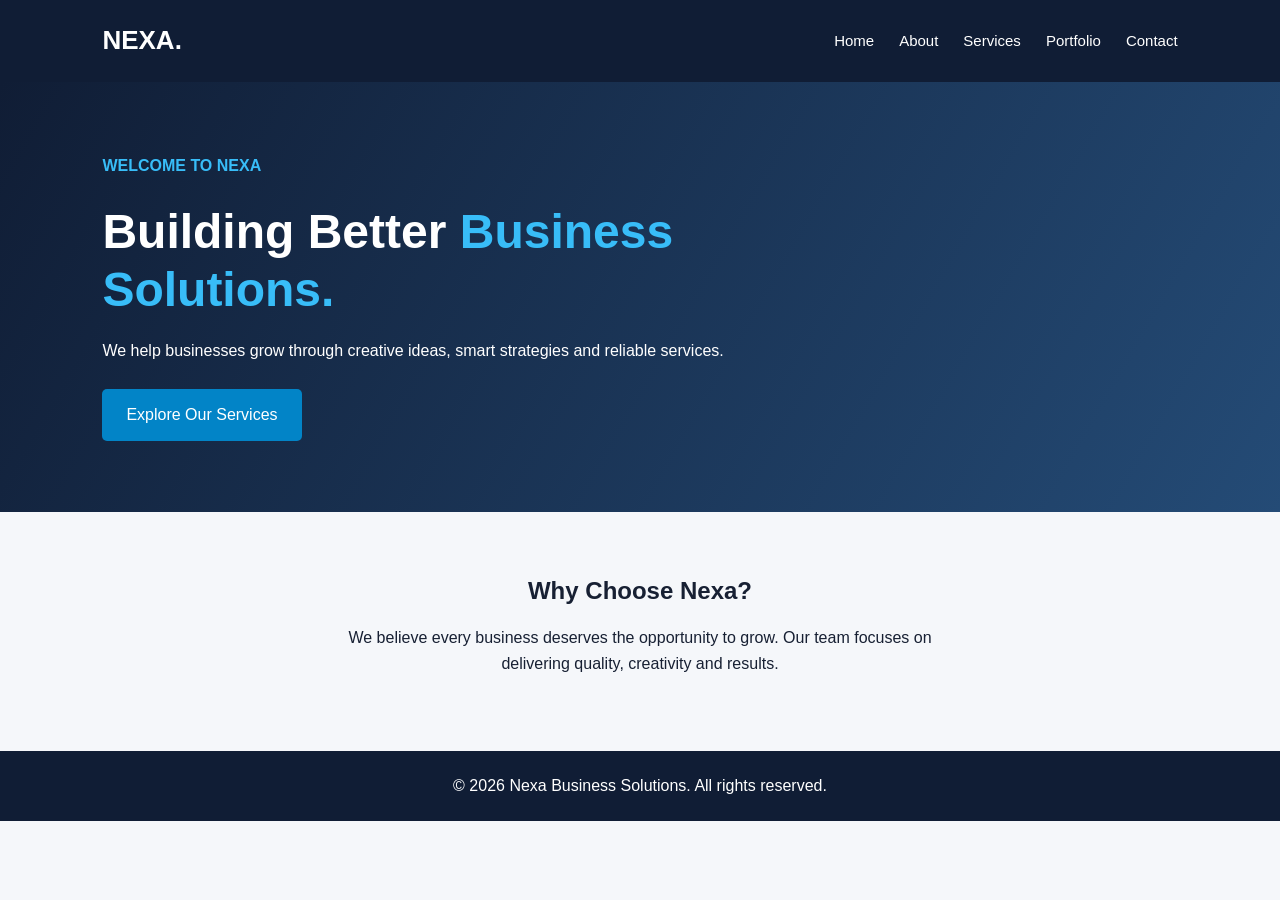
<file: index.html>
<!DOCTYPE html>
<html lang="en">
<head>
    <meta charset="UTF-8">
    <meta name="viewport" content="width=device-width, initial-scale=1.0">
    <title>Nexa Business Solutions | Home</title>
    <link rel="stylesheet" href="style.css">
</head>
<body>

    <header>
        <nav class="navbar">
            <a href="index.html" class="logo">NEXA.</a>

            <div class="nav-links">
                <a href="index.html">Home</a>
                <a href="about.html">About</a>
                <a href="services.html">Services</a>
                <a href="portfolio.html">Portfolio</a>
                <a href="contact.html">Contact</a>
            </div>
        </nav>
    </header>

    <main>
        <section class="hero">
            <div class="hero-content">
                <p class="tagline">WELCOME TO NEXA</p>

                <h1>Building Better
                    <span>Business Solutions.</span>
                </h1>

                <p>
                    We help businesses grow through creative
                    ideas, smart strategies and reliable services.
                </p>

                <a href="services.html" class="btn">
                    Explore Our Services
                </a>
            </div>
        </section>

        <section class="intro">
            <h2>Why Choose Nexa?</h2>

            <p>
                We believe every business deserves the
                opportunity to grow. Our team focuses on
                delivering quality, creativity and results.
            </p>
        </section>
    </main>

    <footer>
        <p>&copy; 2026 Nexa Business Solutions. All rights reserved.</p>
    </footer>

    <script src="script.js"></script>
</body>
</html>
</file>
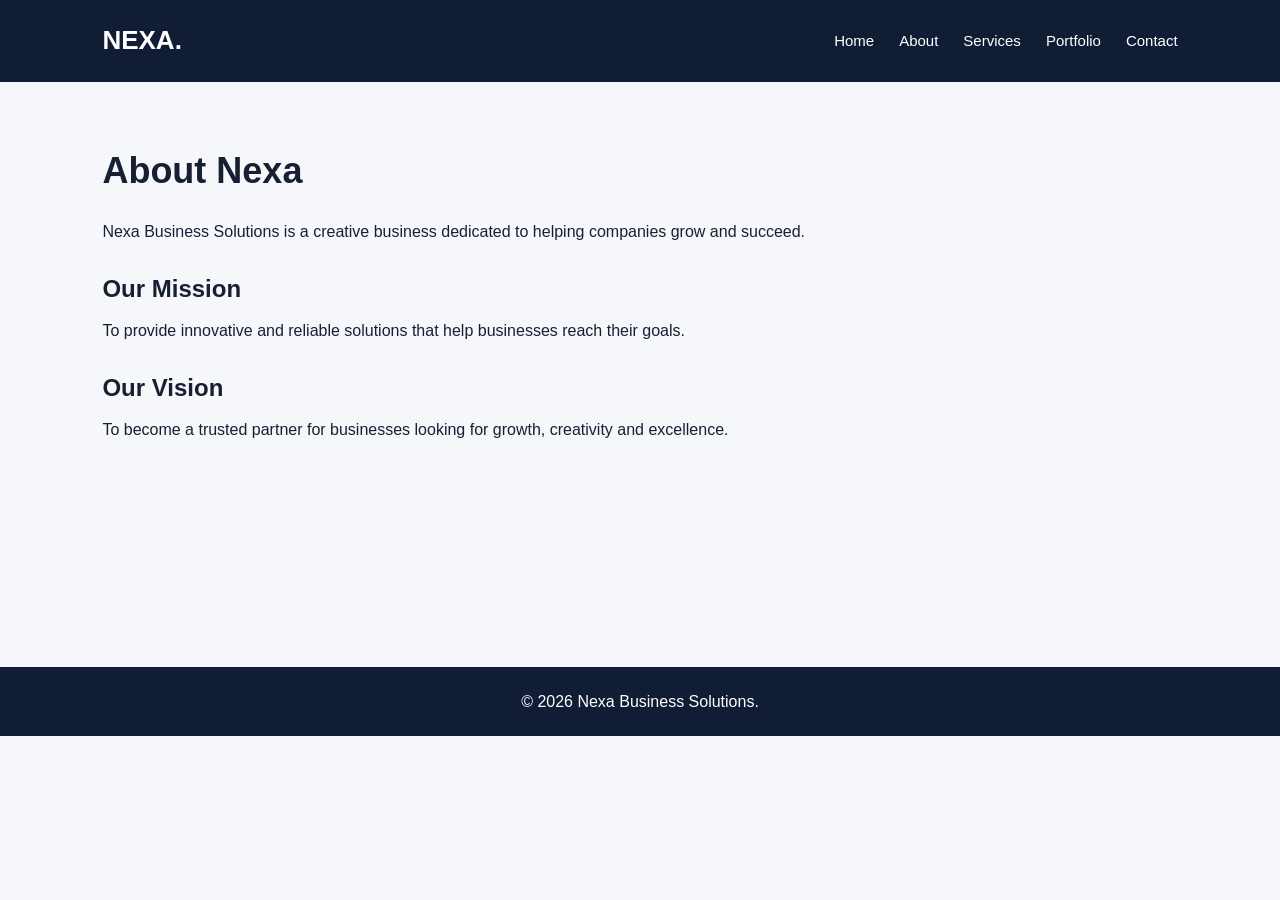
<file: about.html>
<!DOCTYPE html>
<html lang="en">
<head>
    <meta charset="UTF-8">
    <meta name="viewport" content="width=device-width, initial-scale=1.0">
    <title>About Us | Nexa</title>
    <link rel="stylesheet" href="style.css">
</head>
<body>

    <header>
        <nav class="navbar">
            <a href="index.html" class="logo">NEXA.</a>

            <div class="nav-links">
                <a href="index.html">Home</a>
                <a href="about.html">About</a>
                <a href="services.html">Services</a>
                <a href="portfolio.html">Portfolio</a>
                <a href="contact.html">Contact</a>
            </div>
        </nav>
    </header>

    <main class="page-content">
        <h1>About Nexa</h1>

        <p>
            Nexa Business Solutions is a creative business
            dedicated to helping companies grow and succeed.
        </p>

        <h2>Our Mission</h2>

        <p>
            To provide innovative and reliable solutions
            that help businesses reach their goals.
        </p>

        <h2>Our Vision</h2>

        <p>
            To become a trusted partner for businesses
            looking for growth, creativity and excellence.
        </p>
    </main>

    <footer>
        <p>&copy; 2026 Nexa Business Solutions.</p>
    </footer>

    <script src="script.js"></script>
</body>
</html>
</file>
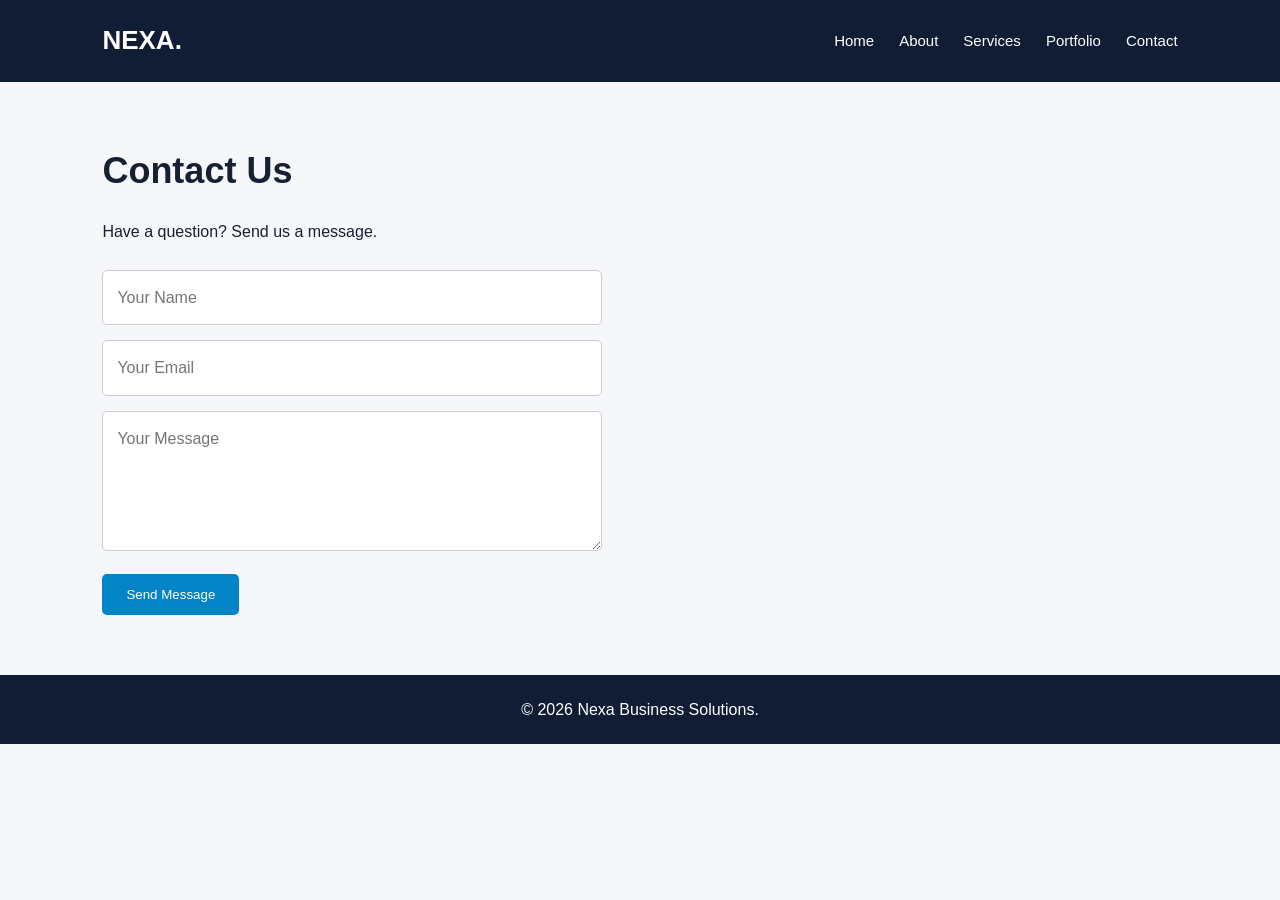
<file: contact.html>
<!DOCTYPE html>
<html lang="en">
<head>
    <meta charset="UTF-8">
    <meta name="viewport" content="width=device-width, initial-scale=1.0">
    <title>Contact Us | Nexa</title>
    <link rel="stylesheet" href="style.css">
</head>
<body>

    <header>
        <nav class="navbar">
            <a href="index.html" class="logo">NEXA.</a>

            <div class="nav-links">
                <a href="index.html">Home</a>
                <a href="about.html">About</a>
                <a href="services.html">Services</a>
                <a href="portfolio.html">Portfolio</a>
                <a href="contact.html">Contact</a>
            </div>
        </nav>
    </header>

    <main class="page-content">
        <h1>Contact Us</h1>

        <p>Have a question? Send us a message.</p>

        <form id="contact-form">
            <input type="text" placeholder="Your Name" required>

            <input type="email" placeholder="Your Email" required>

            <textarea placeholder="Your Message" required></textarea>

            <button type="submit" class="btn">
                Send Message
            </button>
        </form>
    </main>

    <footer>
        <p>&copy; 2026 Nexa Business Solutions.</p>
    </footer>

    <script src="script.js"></script>
</body>
</html>
</file>
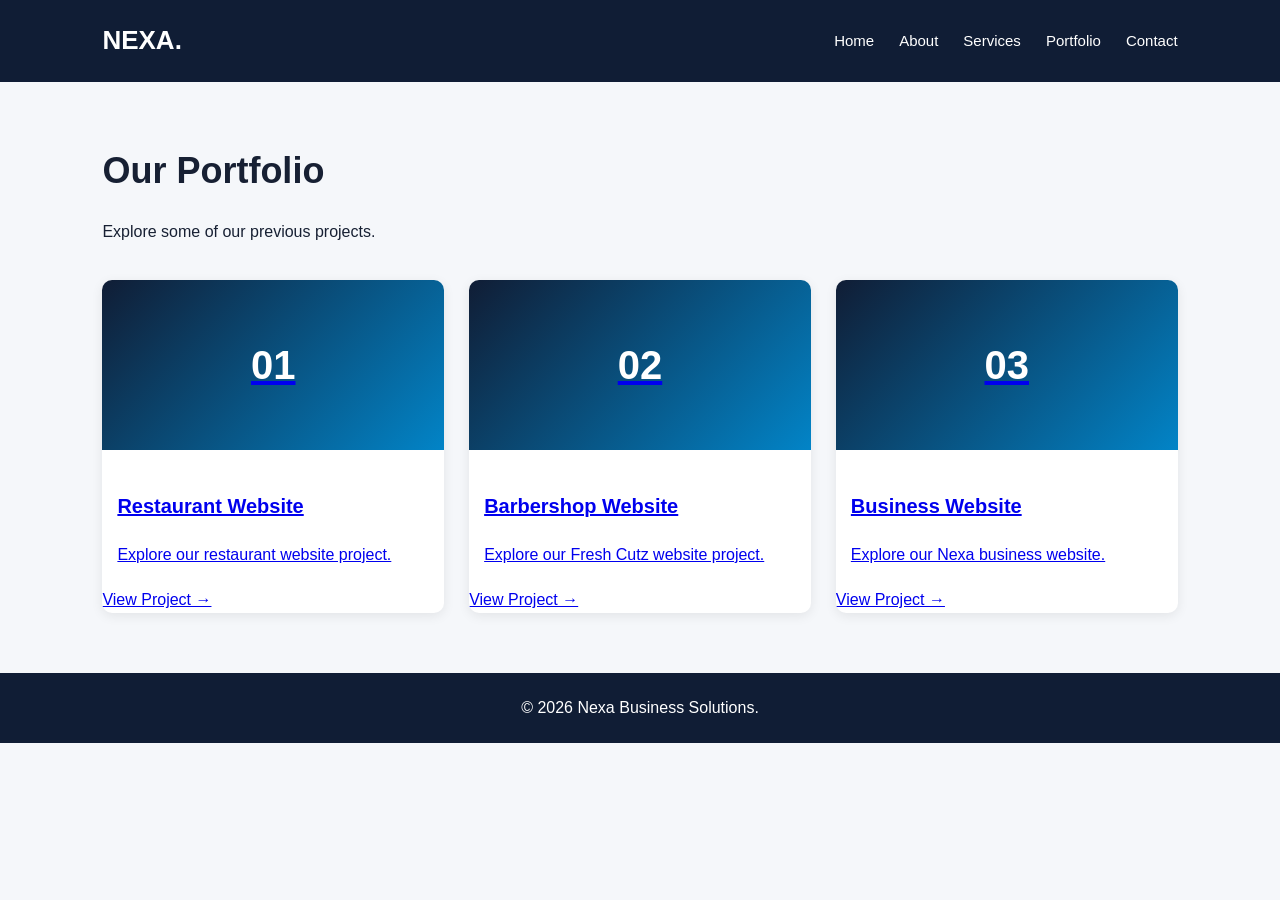
<file: portfolio.html>
<!DOCTYPE html>
<html lang="en">
<head>
    <meta charset="UTF-8">
    <meta name="viewport" content="width=device-width, initial-scale=1.0">
    <title>Our Portfolio | Nexa</title>
    <link rel="stylesheet" href="style.css">
</head>
<body>

    <header>
        <nav class="navbar">
            <a href="index.html" class="logo">NEXA.</a>

            <div class="nav-links">
                <a href="index.html">Home</a>
                <a href="about.html">About</a>
                <a href="services.html">Services</a>
                <a href="portfolio.html">Portfolio</a>
                <a href="contact.html">Contact</a>
            </div>
        </nav>
    </header>

    
<main class="page-content">

    <h1>Our Portfolio</h1>
    <p>Explore some of our previous projects.</p>

    <div class="portfolio-grid">

    <a href="https://ojimpete11-max.github.io/Restaurant-website/" class="portfolio-card">

            <div class="project-image">01</div>
            <h2>Restaurant Website</h2>
            <p>Explore our restaurant website project.</p>
            <span>View Project →</span>
    </a>
        
        <a href="https://ojimpete11-max.github.io/fresh-cutz-/" class="portfolio-card">
            <div class="project-image">02</div>
            <h2>Barbershop Website</h2>
            <p>Explore our Fresh Cutz website project.</p>
            <span>View Project →</span>
        </a>

        <a href="https://ojimpete11-max.github.io/Nexa-business-website-/" class="portfolio-card">
            <div class="project-image">03</div>
            <h2>Business Website</h2>
            <p>Explore our Nexa business website.</p>
            <span>View Project →</span>
        </a>

    </div>

</main>
    <footer>
        <p>&copy; 2026 Nexa Business Solutions.</p>
    </footer>

    <script src="script.js"></script>
</body>
</html>
</file>
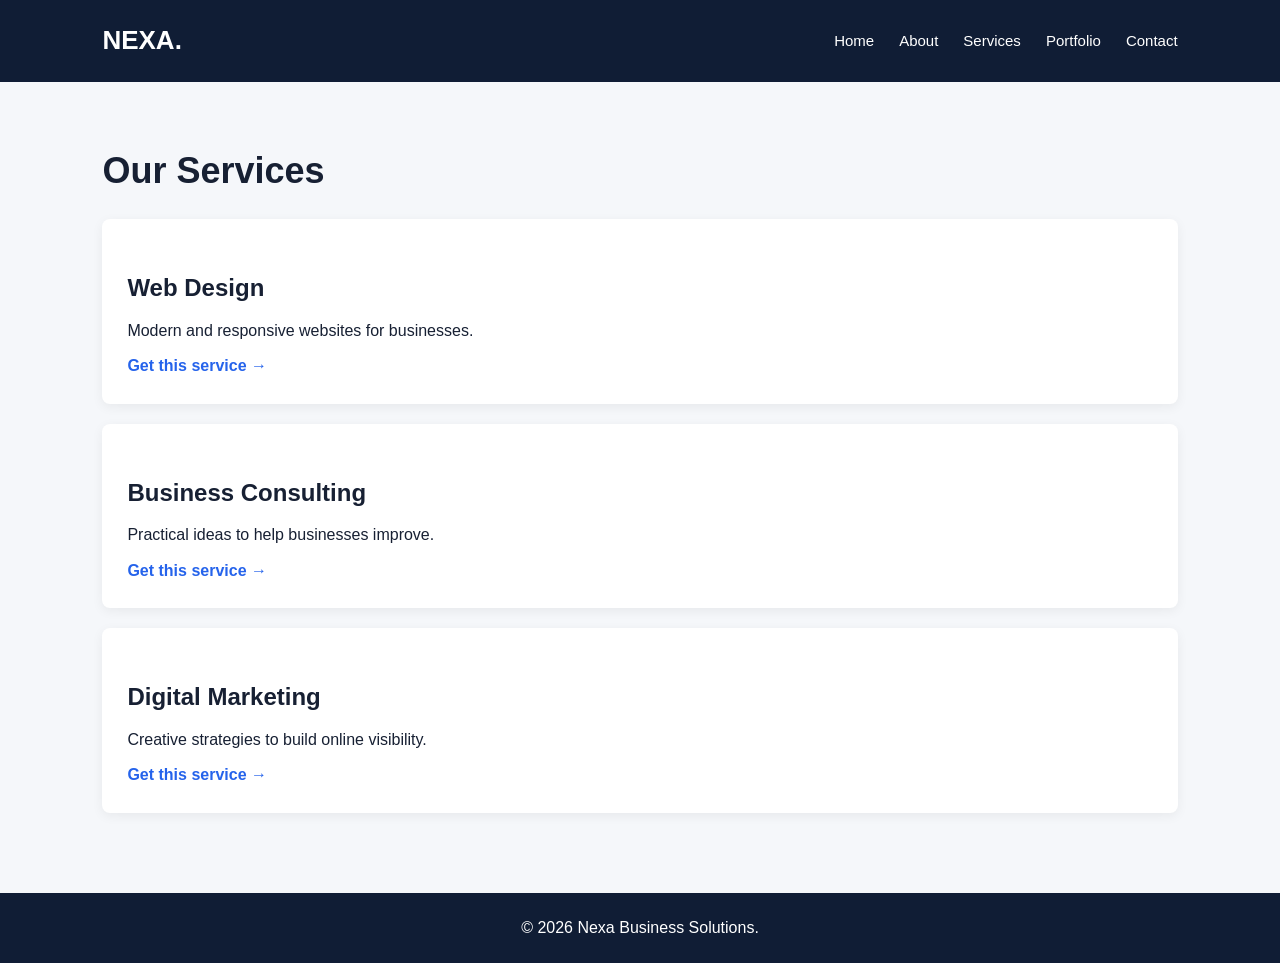
<file: services.html>
<!DOCTYPE html>
<html lang="en">
<head>
    <meta charset="UTF-8">
    <meta name="viewport" content="width=device-width, initial-scale=1.0">
    <title>Our Services | Nexa</title>
    <link rel="stylesheet" href="style.css">
</head>
<body>

    <header>
        <nav class="navbar">
            <a href="index.html" class="logo">NEXA.</a>

            <div class="nav-links">
                <a href="index.html">Home</a>
                <a href="about.html">About</a>
                <a href="services.html">Services</a>
                <a href="portfolio.html">Portfolio</a>
                <a href="contact.html">Contact</a>
            </div>
        </nav>
    </header>

    
<main class="page-content">
    <h1>Our Services</h1>

    <a href="contact.html?service=Web%20Design" class="service-card">
        <h2>Web Design</h2>
        <p>Modern and responsive websites for businesses.</p>
        <span>Get this service →</span>
    </a>

    <a href="contact.html?service=Business%20Consulting" class="service-card">
        <h2>Business Consulting</h2>
        <p>Practical ideas to help businesses improve.</p>
        <span>Get this service →</span>
    </a>

    <a href="contact.html?service=Digital%20Marketing" class="service-card">
        <h2>Digital Marketing</h2>
        <p>Creative strategies to build online visibility.</p>
        <span>Get this service →</span>
    </a>
</main>
    

    <footer>
        <p>&copy; 2026 Nexa Business Solutions.</p>
    </footer>

    <script src="script.js"></script>
</body>
</html>
</file>
<file: style.css>
/* GENERAL SETTINGS */

* {
    margin: 0;
    padding: 0;
    box-sizing: border-box;
}

body {
    font-family: Arial, sans-serif;
    background: #f5f7fa;
    color: #172033;
    line-height: 1.6;
}

/* NAVIGATION */

.navbar {
    display: flex;
    justify-content: space-between;
    align-items: center;
    padding: 20px 8%;
    background: #101d35;
}

.logo {
    color: white;
    font-size: 26px;
    font-weight: bold;
    text-decoration: none;
}

.nav-links {
    display: flex;
    gap: 25px;
}

.nav-links a {
    color: white;
    text-decoration: none;
    font-size: 15px;
}

.nav-links a:hover {
    color: #38bdf8;
}

/* HOMEPAGE HERO */

.hero {
    min-height: 430px;
    display: flex;
    align-items: center;
    padding: 60px 8%;
    background: linear-gradient(120deg, #101d35, #244b76);
    color: white;
}

.hero-content {
    max-width: 650px;
}

.tagline {
    color: #38bdf8;
    font-weight: bold;
    margin-bottom: 15px;
}

.hero h1 {
    font-size: 48px;
    line-height: 1.2;
    margin-bottom: 20px;
}

.hero h1 span {
    color: #38bdf8;
}

.hero p {
    margin-bottom: 25px;
}

/* BUTTON */

.btn {
    display: inline-block;
    background: #0284c7;
    color: white;
    padding: 13px 24px;
    border: none;
    border-radius: 5px;
    text-decoration: none;
    cursor: pointer;
}

.btn:hover {
    background: #0369a1;
}

/* HOMEPAGE INTRO */

.intro {
    padding: 60px 8%;
    text-align: center;
}

.intro p {
    max-width: 650px;
    margin: 15px auto;
}

/* OTHER PAGES */

.page-content {
    padding: 60px 8%;
    min-height: 65vh;
}

.page-content h1 {
    font-size: 36px;
    margin-bottom: 20px;
}

.page-content h2 {
    margin-top: 25px;
    margin-bottom: 10px;
}

/* SERVICE CARDS */

.service-card {
    background: white;
    padding: 25px;
    margin: 20px 0;
    border-radius: 8px;
    box-shadow: 0 3px 12px rgba(0,0,0,0.06);
}

/* CONTACT FORM */

form {
    max-width: 500px;
    margin-top: 25px;
}

input, textarea {
    width: 100%;
    padding: 14px;
    margin-bottom: 15px;
    border: 1px solid #ccc;
    border-radius: 5px;
    font: inherit;
}

textarea {
    min-height: 140px;
    resize: vertical;
}

/* FOOTER */

footer {
    background: #101d35;
    color: white;
    text-align: center;
    padding: 22px;
}

/* MOBILE RESPONSIVENESS */

@media (max-width: 600px) {

    .navbar {
        flex-direction: column;
        gap: 15px;
    }

    .nav-links {
        gap: 12px;
        flex-wrap: wrap;
        justify-content: center;
    }

    .hero h1 {
        font-size: 35px;
    }

    .page-content h1 {
        font-size: 29px;
    }
}

/* PORTFOLIO SECTION */

.portfolio-grid {
    display: grid;
    grid-template-columns: repeat(3, 1fr);
    gap: 25px;
    margin-top: 35px;
}

.portfolio-card {
    background: white;
    border-radius: 10px;
    overflow: hidden;
    box-shadow: 0 3px 12px rgba(0,0,0,0.08);
}

.project-image {
    height: 170px;
    background: linear-gradient(135deg, #101d35, #0284c7);
    display: flex;
    align-items: center;
    justify-content: center;
    color: white;
    font-size: 40px;
    font-weight: bold;
}

.portfolio-card h2 {
    padding: 15px 15px 5px;
    font-size: 20px;
}

.portfolio-card p {
    padding: 5px 15px 20px;
}

@media (max-width: 600px) {
    .portfolio-grid {
        grid-template-columns: 1fr;
    }
}
.service-card {
    display: block;
    text-decoration: none;
    color: inherit;
    cursor: pointer;
    transition: 0.3s ease;
}

.service-card:hover {
    transform: translateY(-5px);
}

.service-card span {
    display: inline-block;
    margin-top: 10px;
    color: #2563eb;
    font-weight: bold;
}
</file>
